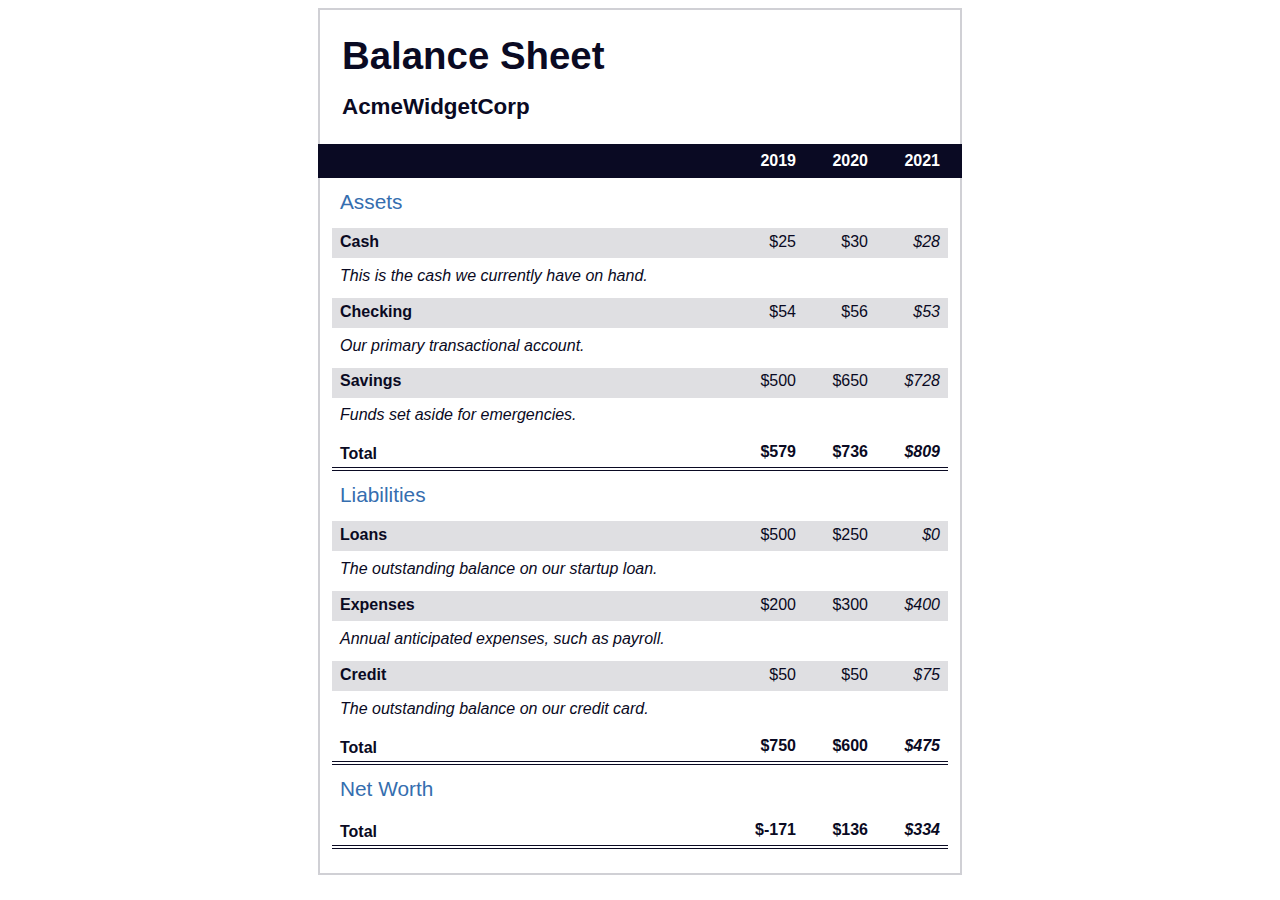
<file: Balance Sheet/index.html>
<!DOCTYPE html>
<html lang="en">
  <head>
    <meta charset="UTF-8">
    <meta name="viewport" content="width=device-width, initial-scale=1.0">
    <title>Balance Sheet</title>
    <link rel="stylesheet" href="./styles.css">
  </head>
  <body>
    <main>
      <section>
        <h1>
          <span class="flex">
            <span>AcmeWidgetCorp</span>
            <span>Balance Sheet</span>
          </span>
        </h1>
        <div id="years" aria-hidden="true">
          <span class="year">2019</span>
          <span class="year">2020</span>
          <span class="year">2021</span>
        </div>
        <div class="table-wrap">
          <table>
            <caption>Assets</caption>
            <thead>
              <tr>
                <td></td>
                <th><span class="sr-only year">2019</span></th>
                <th><span class="sr-only year">2020</span></th>
                <th class="current"><span class="sr-only year">2021</span></th>
              </tr>
            </thead>
            <tbody>
              <tr class="data">
                <th>Cash <span class="description">This is the cash we currently have on hand.</span></th>
                <td>$25</td>
                <td>$30</td>
                <td class="current">$28</td>
              </tr>
              <tr class="data">
                <th>Checking <span class="description">Our primary transactional account.</span></th>
                <td>$54</td>
                <td>$56</td>
                <td class="current">$53</td>
              </tr>
              <tr class="data">
                <th>Savings <span class="description">Funds set aside for emergencies.</span></th>
                <td>$500</td>
                <td>$650</td>
                <td class="current">$728</td>
              </tr>
              <tr class="total">
                <th>Total <span class="sr-only">Assets</span></th>
                <td>$579</td>
                <td>$736</td>
                <td class="current">$809</td>
              </tr>
            </tbody>
          </table>
          <table>
            <caption>Liabilities</caption>
            <thead>
              <tr>
              <td></td>
              <th><span class="sr-only">2019</span></th>
              <th><span class="sr-only">2020</span></th>
              <th><span class="sr-only">2021</span></th>
              </tr>
            </thead>
            <tbody>
              <tr class="data">
                <th>Loans <span class="description">The outstanding balance on our startup loan.</span></th>
                <td>$500</td>
                <td>$250</td>
                <td class="current">$0</td>
              </tr>
              <tr class="data">
                <th>Expenses <span class="description">Annual anticipated expenses, such as payroll.</span></th>
                <td>$200</td>
                <td>$300</td>
                <td class="current">$400</td>
              </tr>
              <tr class="data">
                <th>Credit <span class="description">The outstanding balance on our credit card.</span></th>
                <td>$50</td>
                <td>$50</td>
                <td class="current">$75</td>
              </tr>
              <tr class="total">
                <th>Total <span class="sr-only">Liabilities</span></th>
                <td>$750</td>
                <td>$600</td>
                <td class="current">$475</td>
              </tr>
            </tbody>
          </table>
          <table>
            <caption>Net Worth</caption>
            <thead>
              <tr>
              <td></td>
              <th><span class="sr-only">2019</span></th>
              <th><span class="sr-only">2020</span></th>
              <th><span class="sr-only">2021</span></th>
              </tr>
            </thead>
            <tbody>
              <tr class="total">
                <th>Total <span class="sr-only">Net Worth</span></th>
                <td>$-171</td>
                <td>$136</td>
                <td class="current">$334</td>
              </tr>
            </tbody>
          </table>
        </div>
      </section>
    </main>
  </body>
</html>
</file>
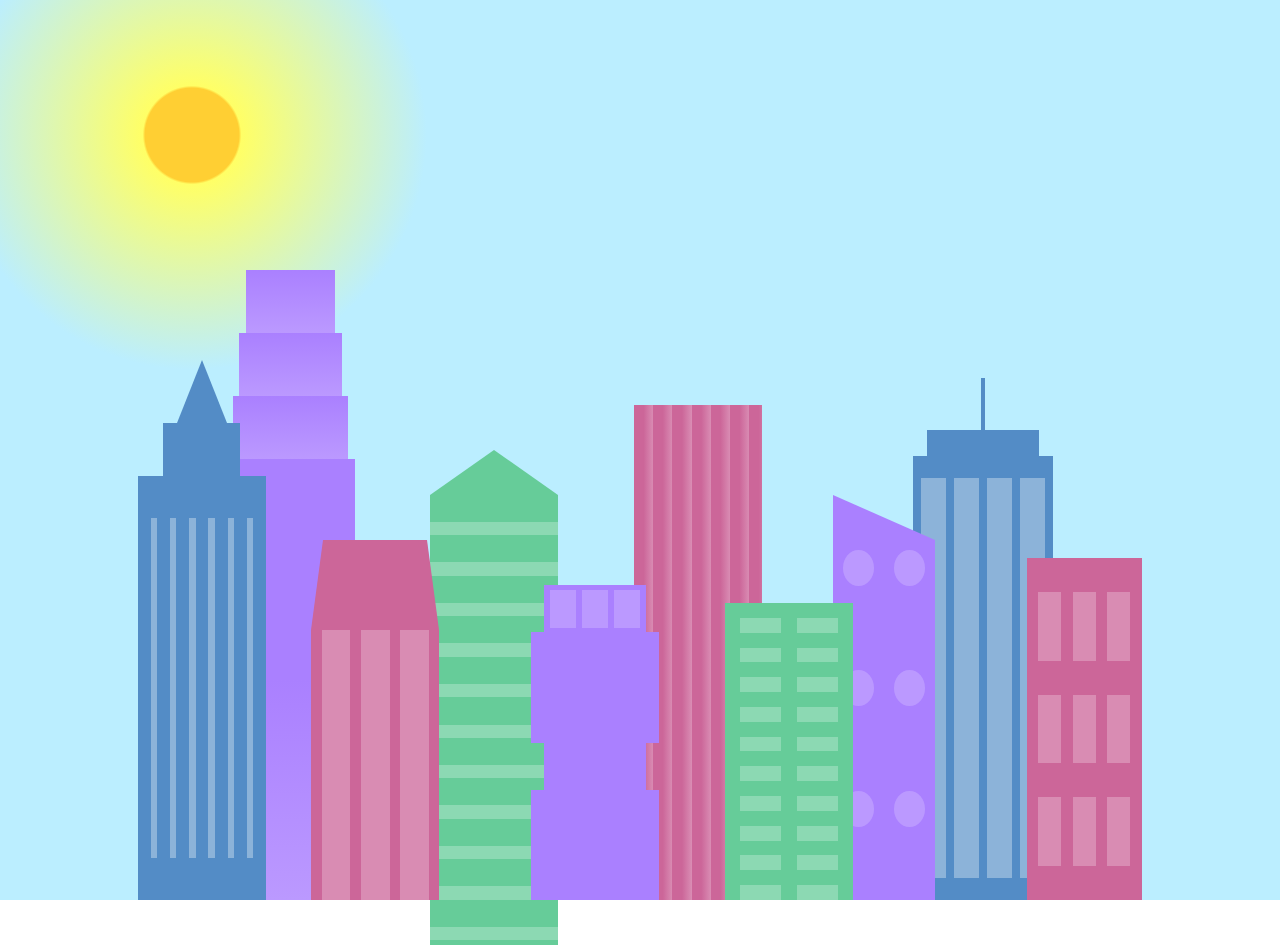
<file: City Skyline/index.html>
<!DOCTYPE html>
<html lang="en">    
  <head>
    <meta charset="UTF-8">
    <title>City Skyline</title>
    <link href="styles.css" rel="stylesheet" />   
  </head>

  <body>
    <div class="background-buildings sky">
      <div></div>
      <div></div>
      <div class="bb1 building-wrap">
        <div class="bb1a bb1-window"></div>
        <div class="bb1b bb1-window"></div>
        <div class="bb1c bb1-window"></div>
        <div class="bb1d"></div>
      </div>
      <div class="bb2">
        <div class="bb2a"></div>
        <div class="bb2b"></div>
      </div>
      <div class="bb3"></div>
      <div></div>
      <div class="bb4 building-wrap">
        <div class="bb4a"></div>
        <div class="bb4b"></div>
        <div class="bb4c window-wrap">
          <div class="bb4-window"></div>
          <div class="bb4-window"></div>
          <div class="bb4-window"></div>
          <div class="bb4-window"></div>
        </div>
      </div>
      <div></div>
      <div></div>
    </div>

    <div class="foreground-buildings">
      <div></div>
      <div></div>
      <div class="fb1 building-wrap">
        <div class="fb1a"></div>
        <div class="fb1b"></div>
        <div class="fb1c"></div>
      </div>
      <div class="fb2">
        <div class="fb2a"></div>
        <div class="fb2b window-wrap">
          <div class="fb2-window"></div>
          <div class="fb2-window"></div>
          <div class="fb2-window"></div>
        </div>
      </div>
      <div></div>
      <div class="fb3 building-wrap">
        <div class="fb3a window-wrap">
          <div class="fb3-window"></div>
          <div class="fb3-window"></div>
          <div class="fb3-window"></div>
        </div>
        <div class="fb3b"></div>
        <div class="fb3a"></div>
        <div class="fb3b"></div>
      </div>
      <div class="fb4">
        <div class="fb4a"></div>
        <div class="fb4b">
          <div class="fb4-window"></div>
          <div class="fb4-window"></div>
          <div class="fb4-window"></div>
          <div class="fb4-window"></div>
          <div class="fb4-window"></div>
          <div class="fb4-window"></div>
        </div>
      </div>
      <div class="fb5"></div>
      <div class="fb6"></div>
      <div></div>
      <div></div>
    </div>
  </body>
</html>
</file>
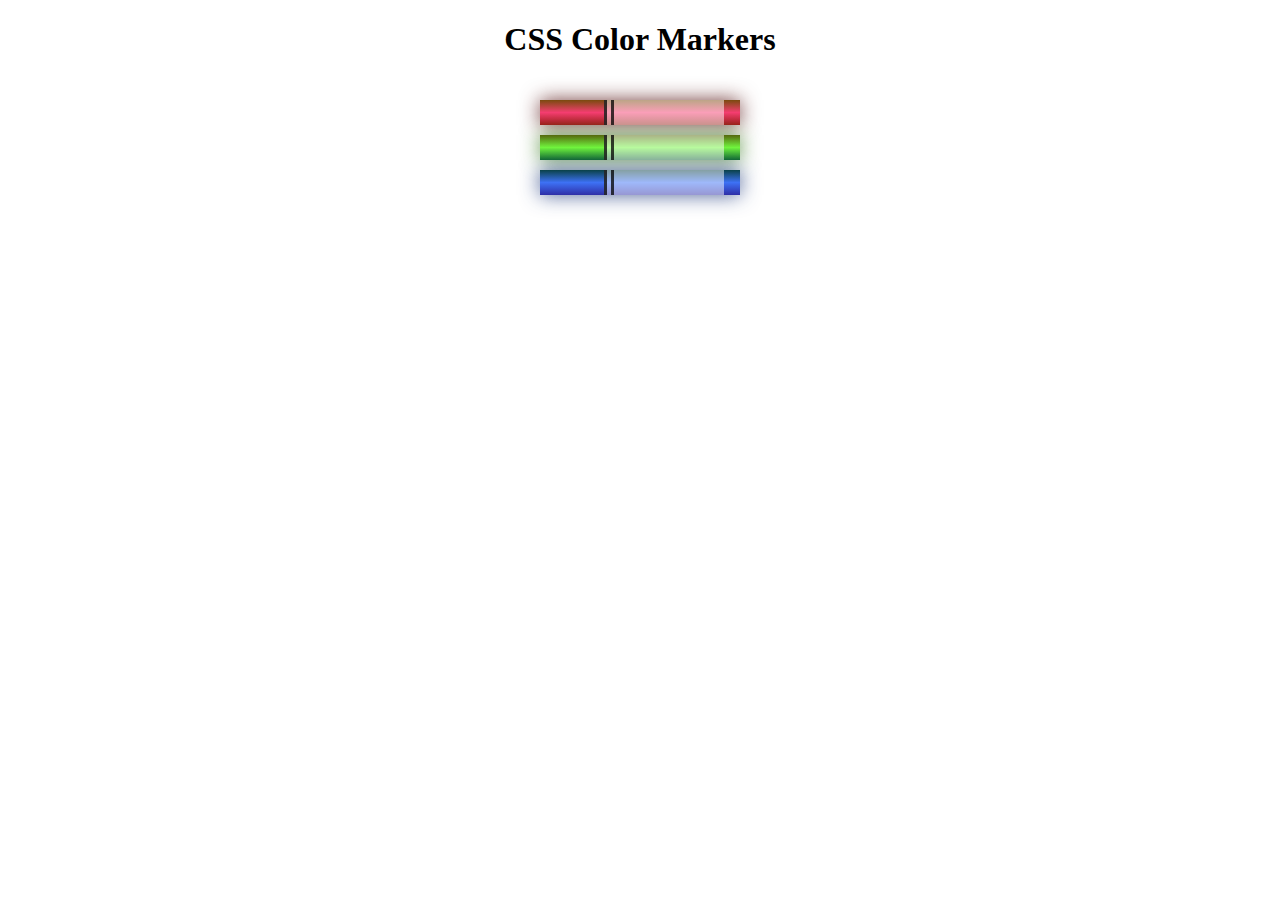
<file: CSS Color Makers/index.html>
<!DOCTYPE html>
<html>
  <head>
    <meta charset="utf-8">
    <meta name="viewport" content="width=device-width, initial-scale=1.0">
    <title>Colored Markers</title>
    <link rel="stylesheet" href="styles.css">
  </head>
  <body>
    <h1>CSS Color Markers</h1>
    <div class="container">
      <div class="marker red">
        <div class="cap"></div>
        <div class="sleeve"></div>
      </div>
      <div class="marker green">
        <div class="cap"></div>
        <div class="sleeve"></div>
      </div>
      <div class="marker blue">
        <div class="cap"></div>
        <div class="sleeve"></div>
      </div>
    </div>
  </body>
</html>
</file>
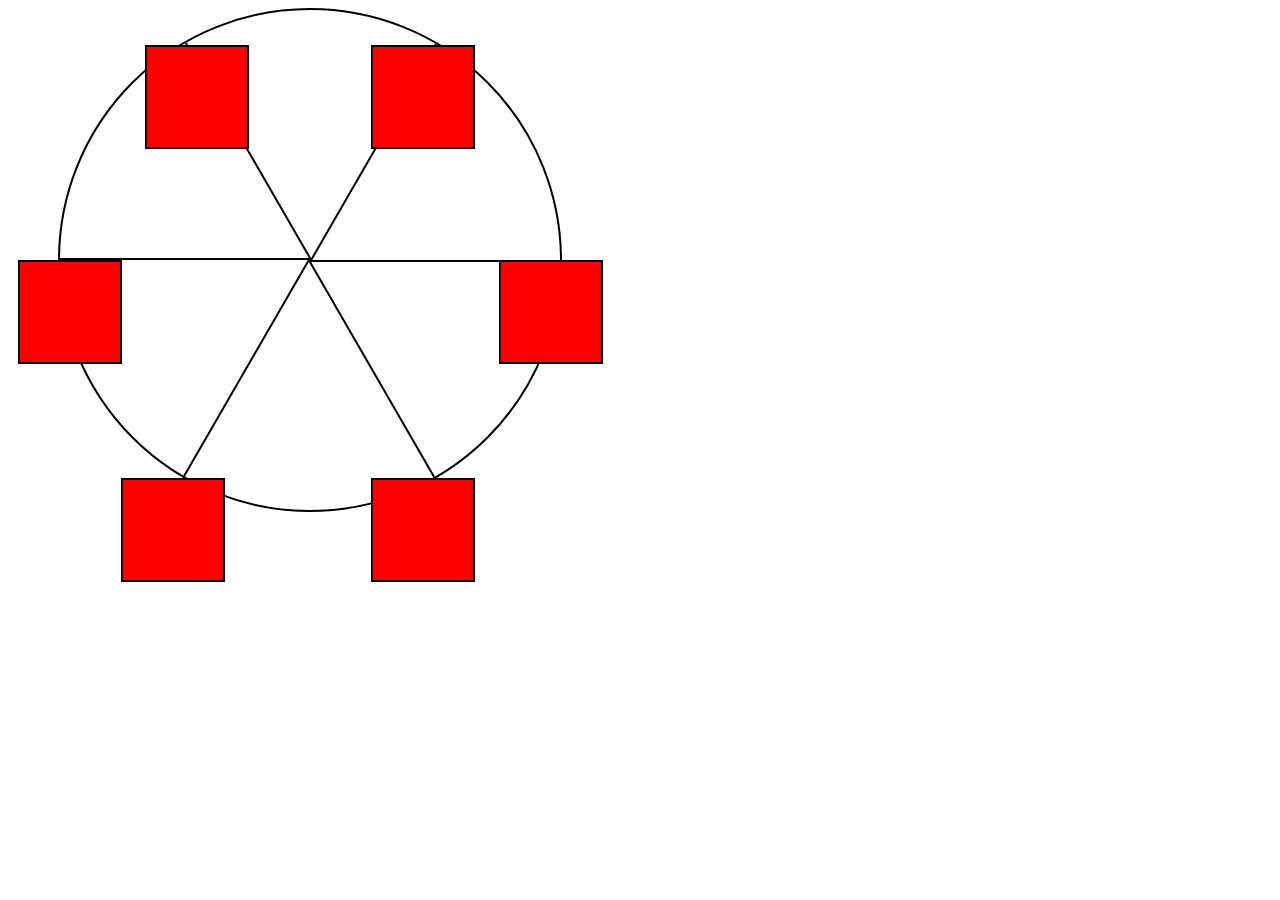
<file: Ferris Wheel/index.html>
<!DOCTYPE html>
<html lang="en">
  <head>
    <meta charset="UTF-8">
    <title>Ferris Wheel</title>
    <link rel="stylesheet" href="./styles.css">
  </head>
  <body>
    <div class="wheel">
      <span class="line"></span>
      <span class="line"></span>
      <span class="line"></span>
      <span class="line"></span>
      <span class="line"></span>
      <span class="line"></span>

      <div class="cabin"></div>
      <div class="cabin"></div>
      <div class="cabin"></div>
      <div class="cabin"></div>
      <div class="cabin"></div>
      <div class="cabin"></div>
    </div>
  </body>
</html>
</file>
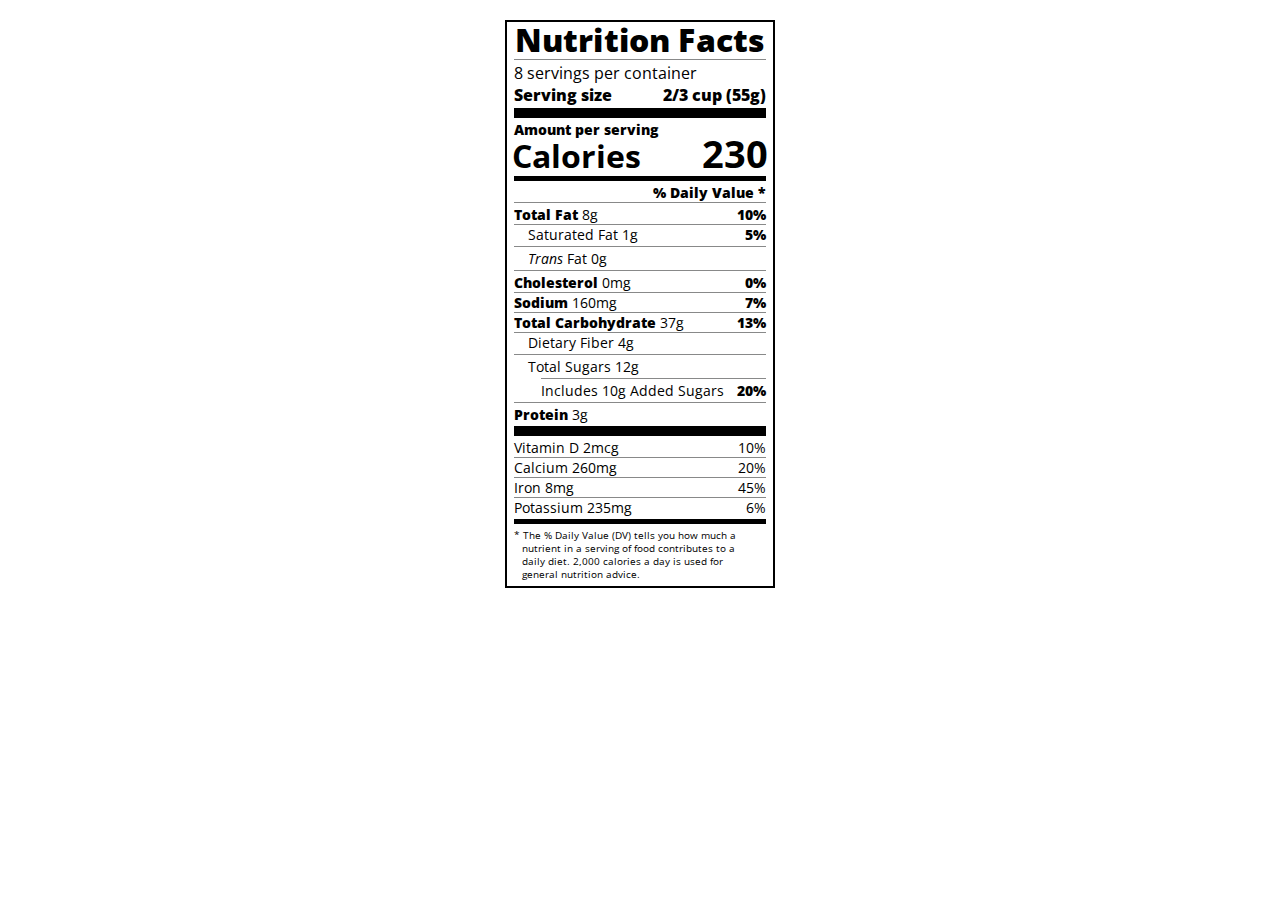
<file: Nutrition Facts/index.html>
<!DOCTYPE html>
<html lang="en">
  <head>
    <meta charset="UTF-8">
    <title>Nutrition Label</title>
    <link href="https://fonts.googleapis.com/css?family=Open+Sans:400,700,800" rel="stylesheet">
    <link href="./styles.css" rel="stylesheet">
  </head>
  <body>
    <div class="label">
      <header>
        <h1 class="bold">Nutrition Facts</h1>
        <div class="divider"></div>
        <p>8 servings per container</p>
        <p class="bold">Serving size <span class="right">2/3 cup (55g)</span></p>
      </header>
      <div class="divider lg"></div>
      <div class="calories-info">
        <p class="bold sm-text">Amount per serving</p>
        <h1>Calories <span class="right">230</span></h1>
      </div>
      <div class="divider md"></div>
      <div class="daily-value sm-text">
        <p class="right bold no-divider">% Daily Value *</p>
        <div class="divider"></div>
        <p><span class="bold">Total Fat</span> 8g <span class="bold right">10%</span></p>
        <p class="indent no-divider">Saturated Fat 1g <span class="bold right">5%</span></p>
        <div class="divider"></div>
        <p class="indent no-divider"><i>Trans</i> Fat 0g</p>
        <div class="divider"></div>
        <p><span class="bold">Cholesterol</span> 0mg <span class="right bold">0%</span></p>
        <p><span class="bold">Sodium</span> 160mg <span class="right bold">7%</span></p>
        <p><span class="bold">Total Carbohydrate</span> 37g <span class="right bold">13%</span></p>
        <p class="indent no-divider">Dietary Fiber 4g</p>
        <div class="divider"></div>
        <p class="indent no-divider">Total Sugars 12g</p>
        <div class="divider dbl-indent"></div>
        <p class="dbl-indent no-divider">Includes 10g Added Sugars <span class="right bold">20%</span>
        <div class="divider"></div>
        <p class="no-divider"><span class="bold">Protein</span> 3g</p>
        <div class="divider lg"></div>
        <p>Vitamin D 2mcg <span class="right">10%</span></p>
        <p>Calcium 260mg <span class="right">20%</span></p>
        <p>Iron 8mg <span class="right">45%</span></p>
        <p class="no-divider">Potassium 235mg <span class="right">6%</span></p>
      </div>
      <div class="divider md"></div>
      <p class="note">* The % Daily Value (DV) tells you how much a nutrient in a serving of food contributes to a daily diet. 2,000 calories a day is used for general nutrition advice.</p>
    </div>
  </body>
</html>
</file>
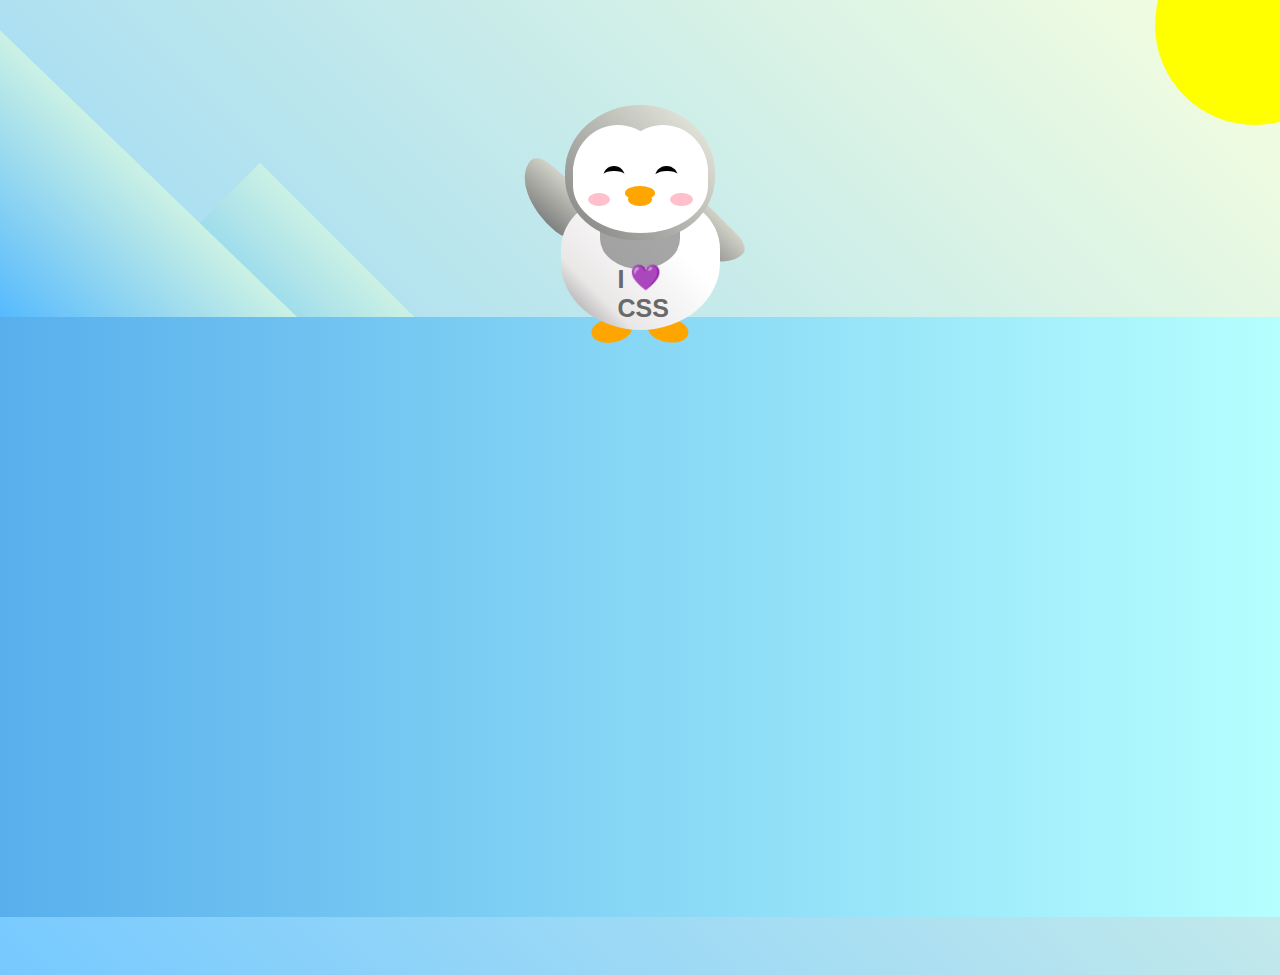
<file: Penguin/index.html>
<!DOCTYPE html>
<html lang="en">
  <head>
    <meta charset="UTF-8" />
    <link rel="stylesheet" href="./styles.css" />
    <title>Penguin</title>
    <meta name="viewport" content="width=device-width, initial-scale=1.0" />
  </head>

  <body>
    <div class="left-mountain"></div>
    <div class="back-mountain"></div>
    <div class="sun"></div>
    <div class="penguin">
      <div class="penguin-head">
        <div class="face left"></div>
        <div class="face right"></div>
        <div class="chin"></div>
        <div class="eye left">
          <div class="eye-lid"></div>
        </div>
        <div class="eye right">
          <div class="eye-lid"></div>
        </div>
        <div class="blush left"></div>
        <div class="blush right"></div>
        <div class="beak top"></div>
        <div class="beak bottom"></div>
      </div>
      <div class="shirt">
        <div>💜</div>
        <p>I CSS</p>
      </div> 
      <div class="penguin-body">
        <div class="arm left"></div>
        <div class="arm right"></div>
        <div class="foot left"></div>
        <div class="foot right"></div>
      </div>
    </div>

    <div class="ground"></div>
  </body>
</html>
</file>
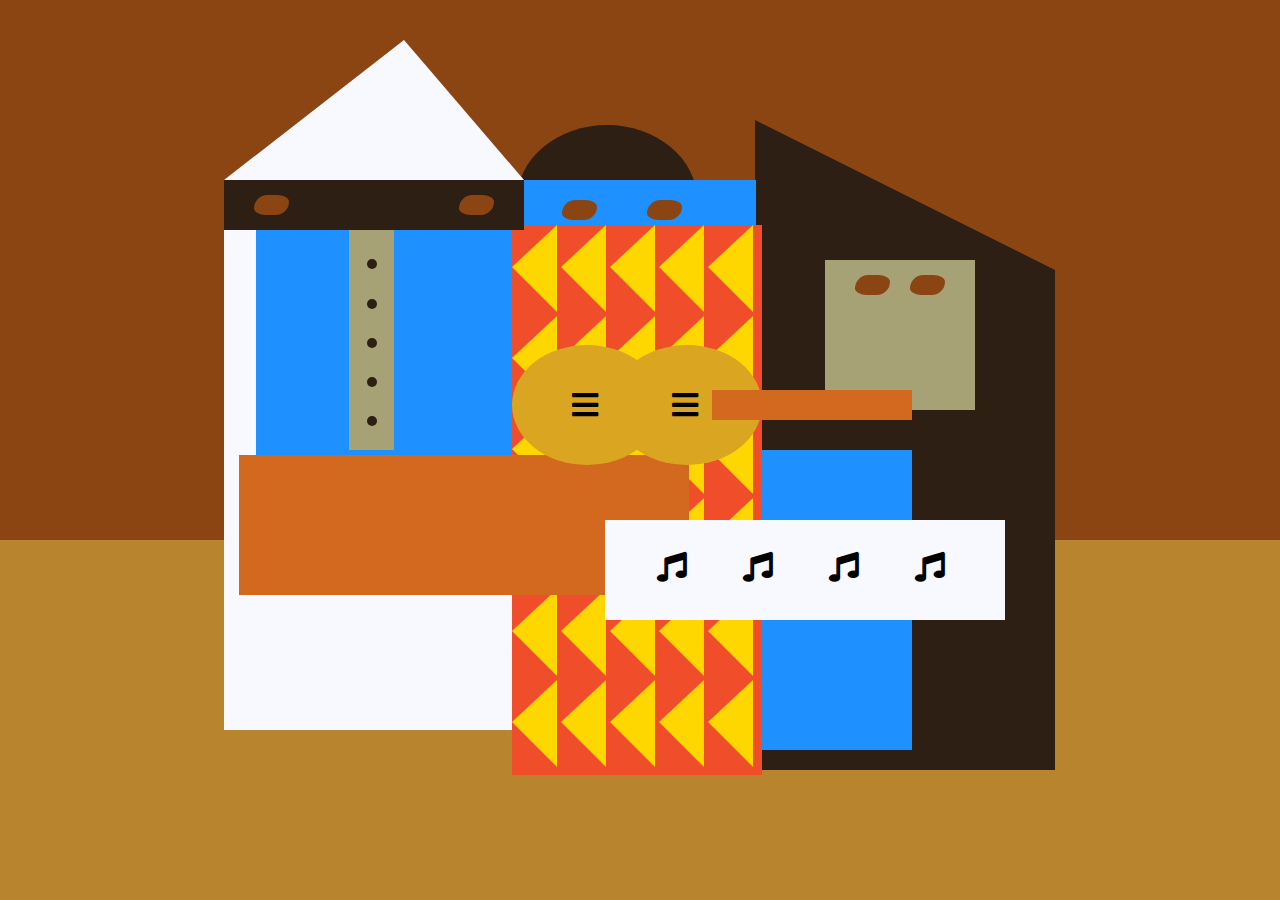
<file: Picasso Painting/index.html>
<!DOCTYPE html>
<html lang="en">
  <head>
    <meta charset="utf-8">
    <title>Picasso Painting</title>
    <link rel="stylesheet" href="./styles.css" />
    <link rel="stylesheet" href="https://use.fontawesome.com/releases/v5.8.2/css/all.css">
  </head>
  <body>
    <div id="back-wall"></div>
        <div class="characters">
          <div id="offwhite-character">
            <div id="white-hat"></div>
            <div id="black-mask">
              <div class="eyes left"></div>
              <div class="eyes right"></div>
            </div>
            <div id="gray-instrument">
              <div class="black-dot"></div>
              <div class="black-dot"></div>
              <div class="black-dot"></div>
              <div class="black-dot"></div>
              <div class="black-dot"></div>
            </div>
            <div id="tan-table"></div>
          </div>
          <div id="black-character">
            <div id="black-hat"></div>
            <div id="gray-mask">
              <div class="eyes left"></div>
              <div class="eyes right"></div>
            </div>
            <div id="white-paper">
              <i class="fas fa-music"></i>
              <i class="fas fa-music"></i>
              <i class="fas fa-music"></i>
              <i class="fas fa-music"></i>
            </div>
          </div>
          <div class="blue" id="blue-left"></div>
          <div class="blue" id="blue-right"></div>
          <div id="orange-character">
            <div id="black-round-hat"></div>
            <div id="eyes-div">
              <div class="eyes left"></div>
              <div class="eyes right"></div>
            </div>
            <div id="triangles">
              <div class="triangle"></div>
              <div class="triangle"></div>
              <div class="triangle"></div>
              <div class="triangle"></div>
              <div class="triangle"></div>
              <div class="triangle"></div>
              <div class="triangle"></div>
              <div class="triangle"></div>
              <div class="triangle"></div>
              <div class="triangle"></div>
              <div class="triangle"></div>
              <div class="triangle"></div>
              <div class="triangle"></div>
              <div class="triangle"></div>
              <div class="triangle"></div>
              <div class="triangle"></div>
              <div class="triangle"></div>
              <div class="triangle"></div>
              <div class="triangle"></div>
              <div class="triangle"></div>
              <div class="triangle"></div>
              <div class="triangle"></div>
              <div class="triangle"></div>
              <div class="triangle"></div>
              <div class="triangle"></div>
              <div class="triangle"></div>
              <div class="triangle"></div>
              <div class="triangle"></div>
              <div class="triangle"></div>
              <div class="triangle"></div>
            </div>
            <div id="guitar">
              <div class="guitar" id="guitar-left">
                <i class="fas fa-bars"></i>
              </div>
              <div class="guitar" id="guitar-right">
                <i class="fas fa-bars"></i>
              </div>
              <div id="guitar-neck"></div>
            </div>
          </div>
        </div>
  </body>
</html>
</file>
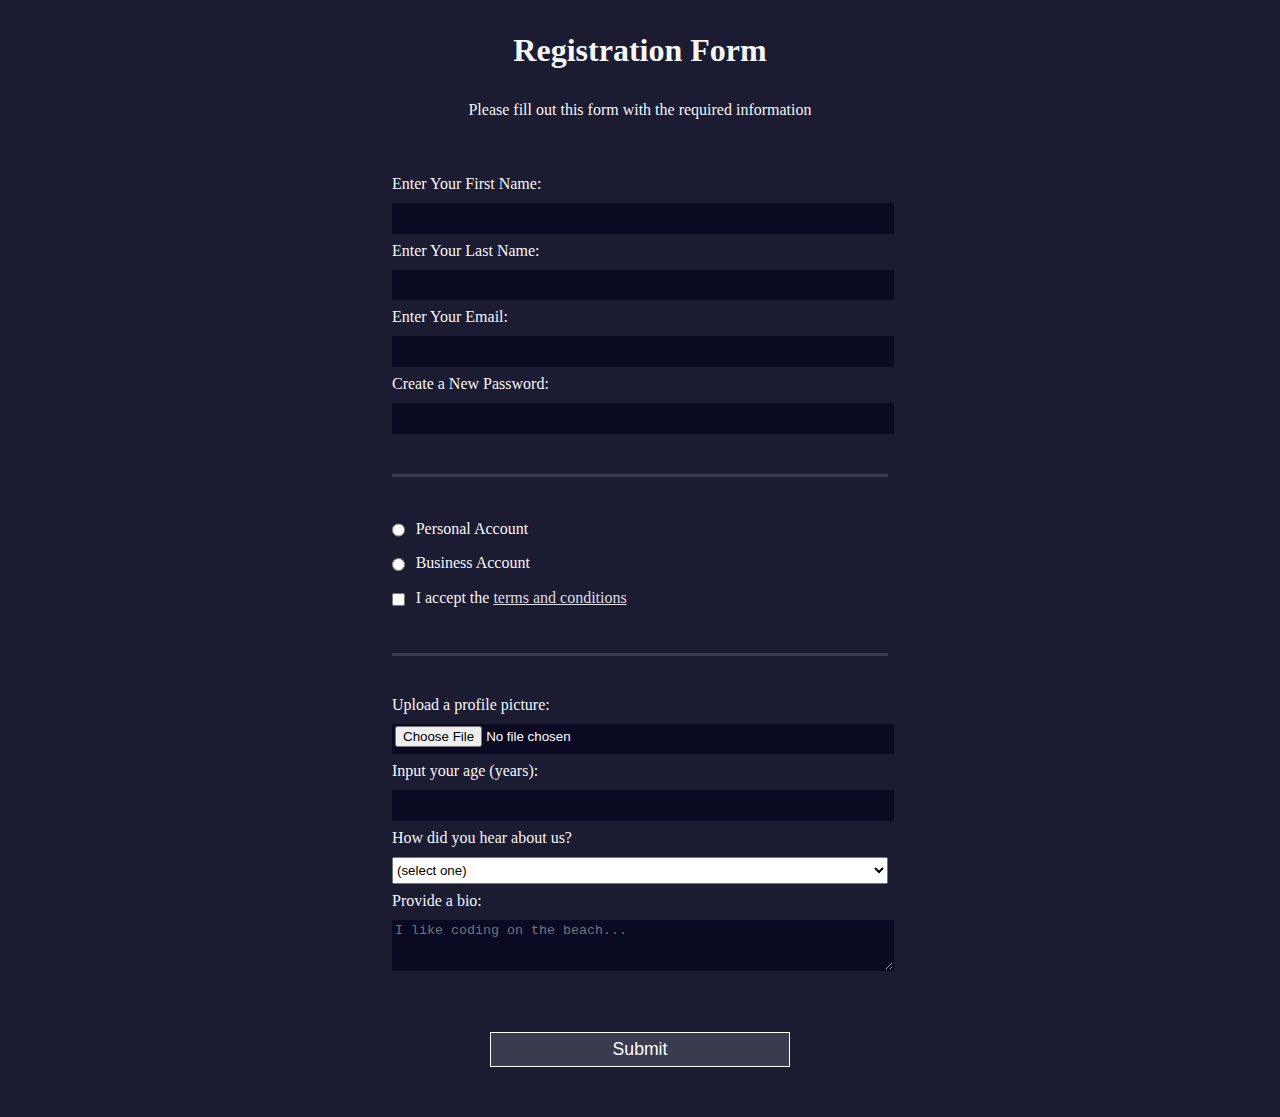
<file: Registration Form/index.html>
<!DOCTYPE html>
<html>
  <head>
    <title>Registration Form</title>
	  <link rel="stylesheet" href="styles.css" />
  </head>
  <body>
    <h1>Registration Form</h1>
    <p>Please fill out this form with the required information</p>
    <form action='https://register-demo.freecodecamp.org'>
      <fieldset>
        <label>Enter Your First Name: <input type="text" name="first-name" required /></label>
        <label>Enter Your Last Name: <input type="text" name="last-name" required /></label>
        <label>Enter Your Email: <input type="email" name="email" required /></label>
        <label>Create a New Password: <input type="password" name="password" pattern="[a-z0-5]{8,}" required /></label>
      </fieldset>
      <fieldset>
        <label><input type="radio" name="account-type" class="inline" /> Personal Account</label>
        <label><input type="radio" name="account-type" class="inline" /> Business Account</label>
        <label>
          <input type="checkbox" name="terms" class="inline" required /> I accept the <a href="https://www.freecodecamp.org/news/terms-of-service/">terms and conditions</a>
			  </label>
      </fieldset>
      <fieldset>
        <label>Upload a profile picture: <input type="file" name="file" /></label>
        <label>Input your age (years): <input type="number" name="age" min="13" max="120" />
			  </label>
        <label>How did you hear about us?
          <select name="referrer">
            <option value="">(select one)</option>
            <option value="1">freeCodeCamp News</option>
            <option value="2">freeCodeCamp YouTube Channel</option>
            <option value="3">freeCodeCamp Forum</option>
            <option value="4">Other</option>
          </select>
        </label>
        <label>Provide a bio:
          <textarea name="bio" rows="3" cols="30" placeholder="I like coding on the beach..."></textarea>
			  </label>
      </fieldset>
      <input type="submit" value="Submit" />
    </form>
  </body>
</html>
</file>
<file: Balance Sheet/styles.css>
span[class~="sr-only"] {
    border: 0 !important;
    clip: rect(1px, 1px, 1px, 1px) !important;
    clip-path: inset(50%) !important;
    -webkit-clip-path: inset(50%) !important;
    height: 1px !important;
    width: 1px !important;
    position: absolute !important;
    overflow: hidden !important;
    white-space: nowrap !important;
    padding: 0 !important;
    margin: -1px !important;
  }
  
  html {
    box-sizing: border-box;
  }
  
  body {
    font-family: sans-serif;
    color: #0a0a23;
  }
  
  h1 {
    max-width: 37.25rem;
    margin: 0 auto;
    padding: 1.5rem 1.25rem;
  }
  
  h1 .flex {
    display: flex;
    flex-direction: column-reverse;
    gap: 1rem;
  }
  
  h1 .flex span:first-of-type {
    font-size: 0.7em;
  }
  
  h1 .flex span:last-of-type {
    font-size: 1.2em;
  }
  
  section {
    max-width: 40rem;
    margin: 0 auto;
    border: 2px solid #d0d0d5;
  }
  
  #years {
    display: flex;
    justify-content: flex-end;
    position: sticky;
    top: 0;
    background: #0a0a23;
    color: #fff;
    z-index: 999;
    padding: 0.5rem calc(1.25rem + 2px) 0.5rem 0;
    margin: 0 -2px;
  }
  
  #years span[class] {
    font-weight: bold;
    width: 4.5rem;
    text-align: right;
  }
  
  .table-wrap {
    padding: 0 0.75rem 1.5rem 0.75rem;
  }
  
  table {
    border-collapse: collapse;
    border: 0;
    width: 100%;
    position: relative;
    margin-top: 3rem;
  }
  
  table caption {
    color: #356eaf;
    font-size: 1.3em;
    font-weight: normal;
    position: absolute;
    top: -2.25rem;
    left: 0.5rem;
  }
  
  tbody td {
    width: 100vw;
    min-width: 4rem;
    max-width: 4rem;
  }
  
  tbody th {
    width: calc(100% - 12rem);
  }
  
  tr[class="total"] {
    border-bottom: 4px double #0a0a23;
    font-weight: bold;
  }
  
  tr[class="total"] th {
    text-align: left;
    padding: 0.5rem 0 0.25rem 0.5rem;
  }
  
  tr.total td {
    text-align: right;
    padding: 0 0.25rem;
  }
  
  tr.total td:nth-of-type(3) {
    padding-right: 0.5rem;
  }
  
  tr.total:hover {
    background-color: #99c9ff;
  }
  
  td.current {
    font-style: italic;
  }
  
  tr.data {
    background-image: linear-gradient(to bottom, #dfdfe2 1.845rem, white 1.845rem);
  }
  
  tr.data th {
    text-align: left;
    padding-top: 0.3rem;
    padding-left: 0.5rem;
  }
  
  tr.data th .description {
    display: block;
    font-weight: normal;
    font-style: italic;
    padding: 1rem 0 0.75rem;
    margin-right: -13.5rem;
  }
  
  tr.data td {
    vertical-align: top;
    padding: 0.3rem 0.25rem 0;
    text-align: right;
  }
  
  tr.data td:last-of-type {
    padding-right: 0.5rem;
  }
</file>
<file: City Skyline/styles.css>
:root {
    --building-color1: #aa80ff;
    --building-color2: #66cc99;
    --building-color3: #cc6699;
    --building-color4: #538cc6;
    --window-color1: #bb99ff;
    --window-color2: #8cd9b3;
    --window-color3: #d98cb3;
    --window-color4: #8cb3d9;
  }
  
  * {
    box-sizing: border-box;
  }
  
  body {
    height: 100vh;
    margin: 0;
    overflow: hidden;
  }
  
  .background-buildings, .foreground-buildings {
    width: 100%;
    height: 100%;
    display: flex;
    align-items: flex-end;
    justify-content: space-evenly;
    position: absolute;
    top: 0;
  }
  
  .building-wrap {
    display: flex;
    flex-direction: column;
    align-items: center;
  }
  
  .window-wrap {
    display: flex;
    align-items: center;
    justify-content: space-evenly;
  }
  
  .sky {
    background: radial-gradient(
        closest-corner circle at 15% 15%,
        #ffcf33,
        #ffcf33 20%,
        #ffff66 21%,
        #bbeeff 100%
      );
  }
  
  /* BACKGROUND BUILDINGS - "bb" stands for "background building" */
  .bb1 {
    width: 10%;
    height: 70%;
  }
  
  .bb1a {
    width: 70%;
  }
    
  .bb1b {
    width: 80%;
  }
    
  .bb1c {
    width: 90%;
  }
  
  .bb1d {
    width: 100%;
    height: 70%;
    background: linear-gradient(
        var(--building-color1) 50%,
        var(--window-color1)
      );
  }
  
  .bb1-window {
    height: 10%;
    background: linear-gradient(
        var(--building-color1),
        var(--window-color1)
      );
  }
  
  .bb2 {
    width: 10%;
    height: 50%;
  }
  
  .bb2a {
    border-bottom: 5vh solid var(--building-color2);
    border-left: 5vw solid transparent;
    border-right: 5vw solid transparent;
  }
  
  .bb2b {
    width: 100%;
    height: 100%;
    background: repeating-linear-gradient(
        var(--building-color2),
        var(--building-color2) 6%,
        var(--window-color2) 6%,
        var(--window-color2) 9%
      );
  }
  
  .bb3 {
    width: 10%;
    height: 55%;
    background: repeating-linear-gradient(
        90deg,
        var(--building-color3),
        var(--building-color3),
        var(--window-color3) 15%
      );
  }
  
  .bb4 {
    width: 11%;
    height: 58%;
  }
  
  .bb4a {
    width: 3%;
    height: 10%;
    background-color: var(--building-color4);
  }
  
  .bb4b {
    width: 80%;
    height: 5%;
    background-color: var(--building-color4);
  }
    
  .bb4c {
    width: 100%;
    height: 85%;
    background-color: var(--building-color4);
  }
  
  .bb4-window {
    width: 18%;
    height: 90%;
    background-color: var(--window-color4);
  }
  
  /* FOREGROUND BUILDINGS - "fb" stands for "foreground building" */
  .fb1 {
    width: 10%;
    height: 60%;
  }
  
  .fb1a {
    border-bottom: 7vh solid var(--building-color4);
    border-left: 2vw solid transparent;
    border-right: 2vw solid transparent;
  }
  
  .fb1b {
    width: 60%;
    height: 10%;
    background-color: var(--building-color4);
  }
    
  .fb1c {
    width: 100%;
    height: 80%;
    background: repeating-linear-gradient(
        90deg,
        var(--building-color4),
        var(--building-color4) 10%,
        transparent 10%,
        transparent 15%
      ),
      repeating-linear-gradient(
        var(--building-color4),
        var(--building-color4) 10%,
        var(--window-color4) 10%,
        var(--window-color4) 90%
      );
  }
  
  .fb2 {
    width: 10%;
    height: 40%;
  }
  
  .fb2a {
    width: 100%;
    border-bottom: 10vh solid var(--building-color3);
    border-left: 1vw solid transparent;
    border-right: 1vw solid transparent;
  }
  
  .fb2b {
    width: 100%;
    height: 75%;
    background-color: var(--building-color3);
  }
  
  .fb2-window {
    width: 22%;
    height: 100%;
    background-color: var(--window-color3);
  }
  
  .fb3 {
    width: 10%;
    height: 35%;
  }
    
  .fb3a {
    width: 80%;
    height: 15%;
    background-color: var(--building-color1);
  }
    
  .fb3b {
    width: 100%;
    height: 35%;
    background-color: var(--building-color1);
  }
  
  .fb3-window {
    width: 25%;
    height: 80%;
    background-color: var(--window-color1);
  }
  
  .fb4 {
    width: 8%;
    height: 45%;
    position: relative;
    left: 10%;
  }
  
  .fb4a {
    border-top: 5vh solid transparent;
    border-left: 8vw solid var(--building-color1);
  }
  
  .fb4b {
    width: 100%;
    height: 89%;
    background-color: var(--building-color1);
    display: flex;
    flex-wrap: wrap;
  }
  
  .fb4-window {
    width: 30%;
    height: 10%;
    border-radius: 50%;
    background-color: var(--window-color1);
    margin: 10%;
  }
  
  .fb5 {
    width: 10%;
    height: 33%;
    position: relative;
    right: 10%;
    background: repeating-linear-gradient(
        var(--building-color2),
        var(--building-color2) 5%,
        transparent 5%,
        transparent 10%
      ),
      repeating-linear-gradient(
        90deg,
        var(--building-color2),
        var(--building-color2) 12%,
        var(--window-color2) 12%,
        var(--window-color2) 44%
      );
  }
  
  .fb6 {
    width: 9%;
    height: 38%;
    background: repeating-linear-gradient(
        90deg,
        var(--building-color3),
        var(--building-color3) 10%,
        transparent 10%,
        transparent 30%
      ),
      repeating-linear-gradient(
        var(--building-color3),
        var(--building-color3) 10%,
        var(--window-color3) 10%,
        var(--window-color3) 30%
      );
  }
  
  @media (max-width: 1000px) {
    :root {
      --building-color1: #000;
      --building-color2: #000;
      --building-color3: #000;
      --building-color4: #000;
      --window-color1: #777;
      --window-color2: #777;
      --window-color3: #777;
      --window-color4: #777;
    }
    .sky {
      background: radial-gradient(
          closest-corner circle at 15% 15%,
          #ccc,
          #ccc 20%,
          #445 21%,
          #223 100%
        );
    }
  }
</file>
<file: CSS Color Makers/styles.css>
h1 {
    text-align: center;
  }
  
  .container {
    background-color: rgb(255, 255, 255);
    padding: 10px 0;
  }
  
  .marker {
    width: 200px;
    height: 25px;
    margin: 10px auto;
  }
  
  .cap {
    width: 60px;
    height: 25px;
  }
  
  .sleeve {
    width: 110px;
    height: 25px;
    background-color: rgba(255, 255, 255, 0.5);
    border-left: 10px double rgba(0, 0, 0, 0.75);
  }
  
  .cap, .sleeve {
    display: inline-block;
  }
  
  .red {
    background: linear-gradient(rgb(122, 74, 14), rgb(245, 62, 113), rgb(162, 27, 27));
    box-shadow: 0 0 20px 0 rgba(83, 14, 14, 0.8);
  }
  
  .green {
    background: linear-gradient(#55680D, #71F53E, #116C31);
    box-shadow: 0 0 20px 0 #3B7E20CC;
  }
  .blue {
    background: linear-gradient(hsl(186, 76%, 16%), hsl(223, 90%, 60%), hsl(240, 56%, 42%));
    box-shadow: 0 0 20px 0 hsla(223,59%,31%,0.8);
  }
</file>
<file: Ferris Wheel/styles.css>
.wheel {
    border: 2px solid black;
    border-radius: 50%;
    margin-left: 50px;
    position: absolute;
    height: 55vw;
    width: 55vw;
    max-width: 500px;
    max-height: 500px;
    animation-name: wheel;
    animation-duration: 10s;
    animation-iteration-count: infinite;
    animation-timing-function: linear;
  }
  
  .line {
    background-color: black;
    width: 50%;
    height: 2px;
    position: absolute;
    top: 50%;
    left: 50%;
    transform-origin: 0% 0%;
  }
  
  .line:nth-of-type(2) {
    transform: rotate(60deg);
  }
  .line:nth-of-type(3) {
    transform: rotate(120deg);
  }
  .line:nth-of-type(4) {
    transform: rotate(180deg);
  }
  .line:nth-of-type(5) {
    transform: rotate(240deg);
  }
  .line:nth-of-type(6) {
    transform: rotate(300deg);
  }
  
  .cabin {
    background-color: red;
    width: 20%;
    height: 20%;
    position: absolute;
    border: 2px solid;
    transform-origin: 50% 0%;
    animation: cabins 10s ease-in-out infinite;
  }
  
  .cabin:nth-of-type(1) {
    right: -8.5%;
    top: 50%;
  }
  .cabin:nth-of-type(2) {
    right: 17%;
    top: 93.5%;
  }
  .cabin:nth-of-type(3) {
    right: 67%;
    top: 93.5%;
  }
  .cabin:nth-of-type(4) {
    left: -8.5%;
    top: 50%;
  }
  .cabin:nth-of-type(5) {
    left: 17%;
    top: 7%;
  }
  .cabin:nth-of-type(6) {
    right: 17%;
    top: 7%;
  }
  
  @keyframes wheel {
     0% {
       transform: rotate(0deg);
     }
     100% {
       transform: rotate(360deg);
     }
  }
  
  @keyframes cabins {
    0% {
      transform: rotate(0deg);
    }
    25% {
      background-color: yellow;
    }
    50% {
      background-color: purple;
    }
  
    75% {
      background-color: yellow;
    }
  
    100% {
      transform: rotate(-360deg);
    }
  }
</file>
<file: Nutrition Facts/styles.css>
* {
    box-sizing: border-box;
  }
  
  html {
    font-size: 16px;
  }
  
  body {
    font-family: 'Open Sans', sans-serif;
  }
  
  .label {
    border: 2px solid black;
    width: 270px;
    margin: 20px auto;
    padding: 0 7px;
  }
  
  header h1 {
    text-align: center;
    margin: -4px 0;
    letter-spacing: 0.15px
  }
  
  p {
    margin: 0;
  }
  
  .divider {
    border-bottom: 1px solid #888989;
    margin: 2px 0;
    clear: right;
  }
  
  .bold {
    font-weight: 800;
  }
  
  .right {
    float: right;
  }
  
  .lg {
    height: 10px;
  }
  
  .lg, .md {
    background-color: black;
    border: 0;
  }
  
  .md {
    height: 5px;
  }
  
  .sm-text {
    font-size: 0.85rem;
  }
  
  .calories-info h1 {
    margin: -5px -2px;
    overflow: hidden;
  }
  
  .calories-info span {
    font-size: 1.2em;
    margin-top: -7px;
  }
  
  .indent {
    margin-left: 1em;
  }
  
  .dbl-indent {
    margin-left: 2em;
  }
  
  .daily-value p:not(.no-divider) {
    border-bottom: 1px solid #888989;
  }
  
  .note {
    font-size: 0.6rem;
    margin: 5px 0;
    padding: 0 8px 0 8px;
    text-indent: -8px;
  }
</file>
<file: Penguin/styles.css>
:root {
    --penguin-face: white;
    --penguin-picorna: orange;
    --penguin-skin: gray;
  }
  
  body {
    background: linear-gradient(45deg, rgb(118, 201, 255), rgb(247, 255, 222));
    margin: 0;
    padding: 0;
    width: 100%;
    height: 100vh;
    overflow: clip;
  }
  
  .left-mountain {
    width: 300px;
    height: 300px;
    background: linear-gradient(rgb(203, 241, 228), rgb(80, 183, 255));
    position: absolute;
    transform: skew(0deg, 44deg);
    z-index: 2;
    margin-top: 100px;
  }
  
  .back-mountain {
    width: 300px;
    height: 300px;
    background: linear-gradient(rgb(203, 241, 228), rgb(47, 170, 255));
    position: absolute;
    z-index: 1;
    transform: rotate(45deg);
    left: 110px;
    top: 225px;
  }
  
  .sun {
    width: 200px;
    height: 200px;
    background-color: yellow;
    position: absolute;
    border-radius: 50%;
    top: -75px;
    right: -75px;
  }
  
  .penguin {
    width: 300px;
    height: 300px;
    margin: auto;
    margin-top: 75px;
    z-index: 4;
    position: relative;
    transition: transform 1s ease-in-out 0ms;
  }
  
  .penguin * {
    position: absolute;
  }
  
  .penguin:active {
    transform: scale(1.5);
    cursor: not-allowed;
  }
  
  .penguin-head {
    width: 50%;
      height: 45%;
    background: linear-gradient(
      45deg,
          var(--penguin-skin),
          rgb(239, 240, 228)
      );
      border-radius: 70% 70% 65% 65%;
    top: 10%;
    left: 25%;
    z-index: 1;
  }
  
  .face {
    width: 60%;
    height: 70%;
    background-color: var(--penguin-face);
    border-radius: 70% 70% 60% 60%;
    top: 15%;
  }
  
  .face.left {
    left: 5%;
  }
  
  .face.right {
    right: 5%;
  }
  
  .chin {
    width: 90%;
    height: 70%;
    background-color: var(--penguin-face);
    top: 25%;
    left: 5%;
    border-radius: 70% 70% 100% 100%;
  }
  
  .eye {
    width: 15%;
    height: 17%;
    background-color: black;
    top: 45%;
    border-radius: 50%;
  }
  
  .eye.left {
    left: 25%;
  }
  
  .eye.right {
    right: 25%;
  }
  
  .eye-lid {
    width: 150%;
    height: 100%;
    background-color: var(--penguin-face);
    top: 25%;
    left: -23%;
    border-radius: 50%;
  }
  
  .blush {
    width: 15%;
    height: 10%;
    background-color: pink;
    top: 65%;
    border-radius: 50%;
  }
  
  .blush.left {
    left: 15%;
  }
  
  .blush.right {
    right: 15%;
  }
  
  .beak {
    height: 10%;
    background-color: var(--penguin-picorna);
    border-radius: 50%;
  }
  
  .beak.top {
    width: 20%;
      top: 60%;
      left: 40%;
  }
  
  .beak.bottom {
    width: 16%;
    top: 65%;
    left: 42%;
  }
  
  .shirt {
    font: bold 25px Helvetica, sans-serif;
    top: 165px;
    left: 127.5px;
    z-index: 1;
    color: #6a6969;
  }
  
  .shirt div {
    font-weight:  initial;
    top: 22.5px;
    left: 12px;
  }
  
  .penguin-body {
    width: 53%;
    height: 45%;
    background: linear-gradient(
      45deg,
          rgb(134, 133, 133) 0%,
          rgb(234, 231, 231) 25%,
          white 67%
      );
    border-radius: 80% 80% 100% 100%;
    top: 40%;
    left: 23.5%;
  }
  
  .penguin-body::before {
    content: "";
    position: absolute;
    width: 50%;
    height: 45%;
    background-color: var(--penguin-skin);
    top: 10%;
    left: 25%;
    border-radius: 0% 0% 100% 100%;
    opacity: 70%;
  }
  
  .arm {
    width: 30%;
    height: 60%;
    background: linear-gradient(
      90deg,
      var(--penguin-skin),
      rgb(209, 210, 199)
    );
    border-radius: 30% 30% 30% 120%;
    z-index: -1;
  }
  
  .arm.left {
    top: 35%;
    left: 5%;
    transform-origin: top left; 
    transform: rotate(130deg) scaleX(-1);
    animation: 3s linear infinite wave;
  }
  
  .arm.right {
    top: 0%;
    right: -5%;
    transform: rotate(-45deg);
  }
  
  @keyframes wave {
    10% {
      transform: rotate(110deg) scaleX(-1);
    }
    20% {
      transform: rotate(130deg) scaleX(-1);
    }
    30% {
      transform: rotate(110deg) scaleX(-1);
    }
    40% {
      transform: rotate(130deg) scaleX(-1);
    }
  }
  
  .foot {
    width:  15%;
    height: 30%;
    background-color: var(--penguin-picorna);
    top: 85%;
    border-radius: 50%;
    z-index: -1;
  }
  
  .foot.left {
    left: 25%;
    transform: rotate(80deg);
  }
  
  .foot.right {
    right: 25%;
    transform: rotate(-80deg);
  }
  
  .ground {
    width: 100vw;
    height: calc(100vh - 300px);
    background: linear-gradient(90deg, rgb(88, 175, 236), rgb(182, 255, 255));
    z-index: 3;
    position: absolute;
    margin-top: -58px;
  }
</file>
<file: Picasso Painting/styles.css>
body {
    background-color: rgb(184, 132, 46);
  }
  
  #back-wall {
    background-color: #8B4513;
    width: 100%;
    height: 60%;
    position: absolute;
    top: 0;
    left: 0;
    z-index: -1;
  }
  
  #offwhite-character {
    width: 300px;
    height: 550px;
    background-color: GhostWhite;
    position: absolute;
    top: 20%;
    left: 17.5%;
  }
  
  #white-hat {
    width: 0;
    height: 0;
    border-style: solid;
    border-width: 0 120px 140px 180px;
    border-top-color: transparent;
    border-right-color: transparent;
    border-bottom-color: GhostWhite;
    border-left-color: transparent;
    position: absolute;
    top: -140px;
    left: 0;
  }
  
  #black-mask {
    width: 100%;
    height: 50px;
    background-color: rgb(45, 31, 19);
    position: absolute;
    top: 0;
    left: 0;
    z-index: 1;
  }
  
  #gray-instrument {
    width: 15%;
    height: 40%;
    background-color: rgb(167, 162, 117);
    position: absolute;
    top: 50px;
    left: 125px;
    z-index: 1;
  }
  
  .black-dot {
    width: 10px;
    height: 10px;
    background-color: rgb(45, 31, 19);
    border-radius: 50%;
    display: block;
    margin: auto;
    margin-top: 65%;
  }
  
  #tan-table {
    width: 450px;
    height: 140px;
    background-color: #D2691E;
    position: absolute;
    top: 275px;
    left: 15px;
    z-index: 1;
  }
  
  #black-character {
    width: 300px;
    height: 500px;
    background-color: rgb(45, 31, 19);
    position: absolute;
    top: 30%;
    left: 59%;
  }
  
  #black-hat {
    width: 0;
    height: 0;
    border-style: solid;
    border-width: 150px 0 0 300px;
    border-top-color: transparent;
    border-right-color: transparent;
    border-bottom-color: transparent;
    border-left-color: rgb(45, 31, 19);
    position: absolute;
    top: -150px;
    left: 0;
  }
  
  #gray-mask {
    width: 150px;
    height: 150px;
    background-color: rgb(167, 162, 117);
    position: absolute;
    top: -10px;
    left: 70px;
  }
  
  #white-paper {
    width: 400px;
    height: 100px;
    background-color: GhostWhite;
    position: absolute;
    top: 250px;
    left: -150px;
    z-index: 1;
  }
  
  .fa-music {
    display: inline-block;
    margin-top: 8%;
    margin-left: 13%;
  }
  
  .blue {
    background-color: #1E90FF;
  }
  
  #blue-left {
    width: 500px;
    height: 300px;
    position: absolute;
    top: 20%;
    left: 20%;
  }
  
  #blue-right {
    width: 400px;
    height: 300px;
    position: absolute;
    top: 50%;
    left: 40%;
  }
  
  #orange-character {
    width: 250px;
    height: 550px;
    background-color: rgb(240, 78, 42);
    position: absolute;
    top: 25%;
    left: 40%;
  }
  
  #black-round-hat {
    width: 180px;
    height: 150px;
    background-color: rgb(45, 31, 19);
    border-radius: 50%;
    position: absolute;
    top: -100px;
    left: 5px;
    z-index: -1;
  }
  
  #eyes-div {
    width: 180px;
    height: 50px;
    position: absolute;
    top: -40px;
    left: 20px;
    z-index: 3;
  }
  
  #triangles {
    width: 250px;
    height: 550px;
  }
  
  .triangle {
    width: 0;
    height: 0;
    border-style: solid;
    border-width: 42px 45px 45px 0;
    border-top-color: transparent;
    border-right-color: Gold; /* yellow */
    border-bottom-color: transparent;
    border-left-color: transparent;
    display: inline-block;
  }
  
  #guitar {
    width: 100%;
    height: 100px;
    position: absolute;
    top: 120px;
    left: 0px;
    z-index: 3;
  }
  
  .guitar {
    width: 150px;
    height: 120px;
    background-color: Goldenrod;
    border-radius: 50%;
  }
  
  #guitar-left {
    position: absolute;
    left: 0px;
  }
  
  #guitar-right {
    position: absolute;
    left: 100px;
  }
  
  .fa-bars {
    display: block;
    margin-top: 30%;
    margin-left: 40%;
  }
  
  #guitar-neck {
    width: 200px;
    height: 30px;
    background-color: #D2691E;
    position: absolute;
    top: 45px;
    left: 200px;
    z-index: 3;
  }
  
  .eyes {
    width: 35px;
    height: 20px;
    background-color: #8B4513;
    border-radius: 20px 50%;
  }
  
  .right {
    position: absolute;
    top: 15px;
    right: 30px;
  }
  
  .left {
    position: absolute;
    top: 15px;
    left: 30px;
  }
  
  .fas {
    font-size: 30px;
  }
</file>
<file: Registration Form/styles.css>
body {
    width: 100%;
    height: 100vh;
    margin: 0;
    background-color: #1b1b32;
      color: #f5f6f7;
    font-family: Tahoma;
      font-size: 16px;
  }
  
  h1, p {
    margin: 1em auto;
    text-align: center;
  }
  
  form {
    width: 60vw;
      max-width: 500px;
      min-width: 300px;
      margin: 0 auto;
    padding-bottom: 2em;
  }
  
  fieldset {
    border: none;
      padding: 2rem 0;
  }
  
  fieldset:not(:last-of-type) {
    border-bottom: 3px solid #3b3b4f;
  }
  
  label {
    display: block;
      margin: 0.5rem 0;
  }
  
  input,
  textarea,
  select {
    margin: 10px 0 0 0;
      width: 100%;
    min-height: 2em;
  }
  
  input, textarea {
    background-color: #0a0a23;
    border: 1px solid #0a0a23;
    color: #ffffff;
  }
  
  .inline {
    width: unset;
    margin: 0 0.5em 0 0;
    vertical-align: middle;
  }
  
  input[type="submit"] {
    display: block;
    width: 60%;
    margin: 1em auto;
    height: 2em;
    font-size: 1.1rem;
    background-color: #3b3b4f;
    border-color: white;
    min-width: 300px;
  }
  
  input[type="file"] {
    padding: 1px 2px;
  }

  a {
    color:#dfdfe2;
  }
</file>
